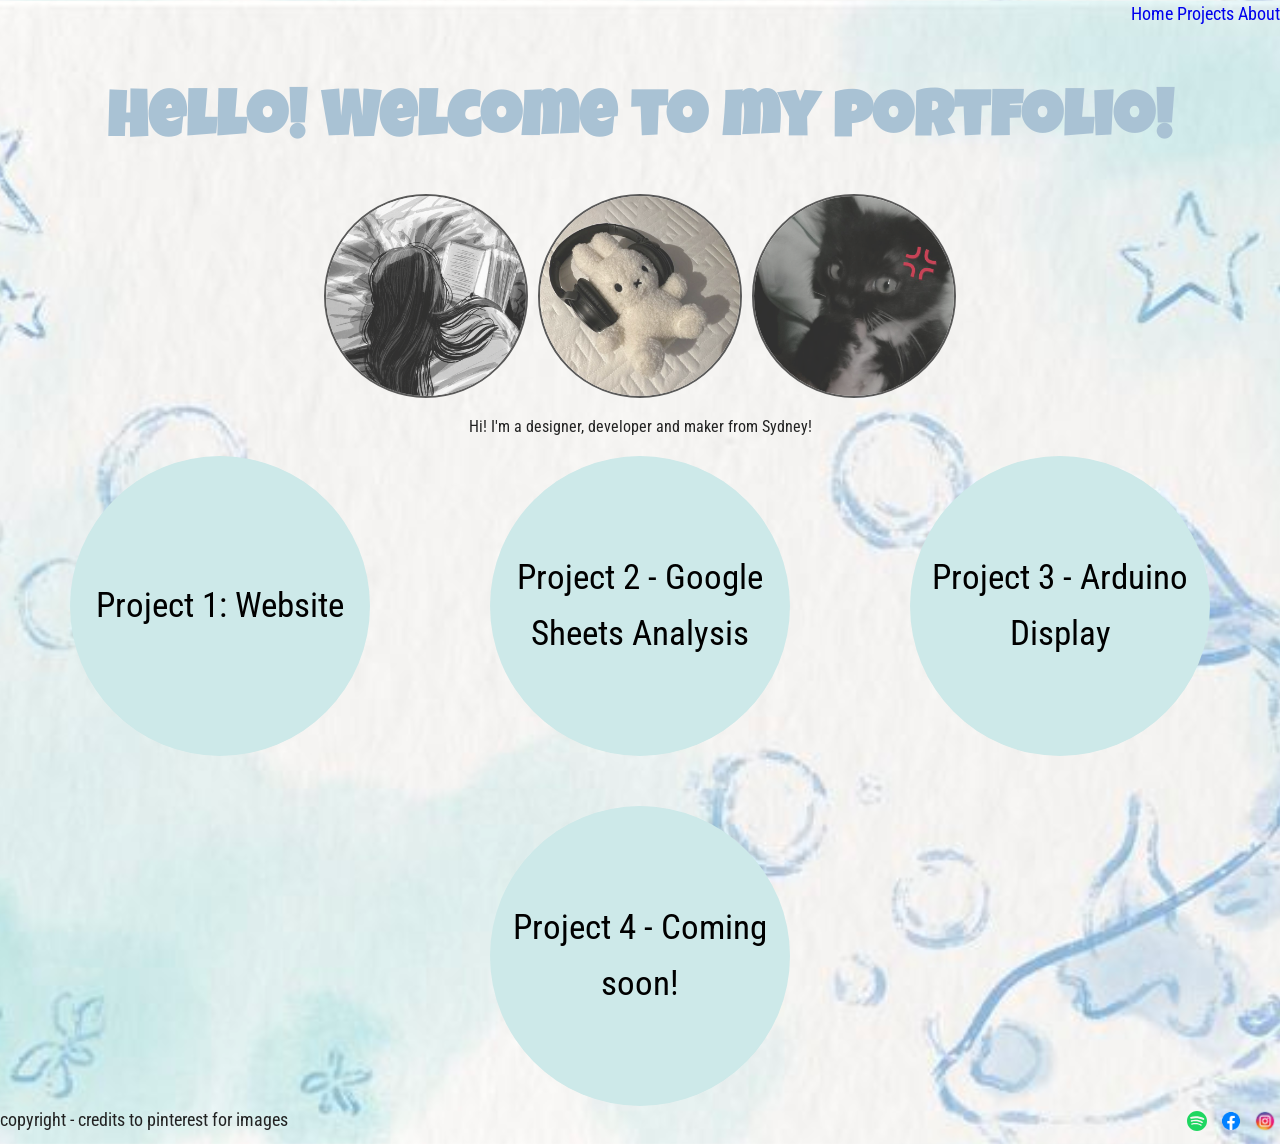
<file: index.html>
<!DOCTYPE html>
<html lang="en">

<head>
    <meta charset="UTF-8">
    <meta name="viewport" content="width=device-width, initial-scale=1.0">
    <title>Home</title>

    <link rel="stylesheet" href="styles.css">
    <link rel="preconnect" href="https://fonts.googleapis.com">
    <link rel="preconnect" href="https://fonts.gstatic.com" crossorigin>
    <link
        href="https://fonts.googleapis.com/css2?family=Luckiest+Guy&family=Ranchers&family=Roboto+Condensed:ital,wght@0,100..900;1,100..900&display=swap"
        rel="stylesheet">
</head>

<body>
    <div class="page-layout">
        <header>
            <nav>
                <a href="#">Home</a>
                <a href="#">Projects</a>
                <a href="#">About</a>
            </nav>
        </header>

        <main>
            <h1>Hello! Welcome to my portfolio!</h1>
            <div class="pfps">
                <img class="images" src="black+white.JPG" alt="Black and White Profile">
                <img class="images" src="miffy.jpg" alt="Miffy Profile">
                <img class="images" src="black-cat-pfp.jpg" alt="Black Cat Profile">
            </div>
            <p>Hi! I'm a designer, developer and maker from Sydney!</p>

            <div class="container">
                <a href="project-1-website.html">
                    <div class="item">Project 1: Website</div>
                </a>
                <a href="project-2-data-analysis.html">
                    <div class="item">Project 2 - Google Sheets Analysis</div>
                </a>
                <a href="project-3-ardunio-display.html">
                    <div class="item">Project 3 - Arduino Display</div>
                </a>
                <div class="item">Project 4 - Coming soon!</div>
            </div>
        </main>

        <footer>
            <div>copyright - credits to pinterest for images</div>
            <nav class="social-links">
                <a href="#">
                    <img class="social-logo" src="./spotify-logo.svg" alt="Spotify Logo" />
                </a>
                <a href="#">
                    <img class="social-logo" src="./facebook-logo(2).png" alt="Facebook Logo" />
                </a>
                <a href="#">
                    <img class="social-logo" src="./instagram-logo(2).webp" alt="Instagram Logo" />
                </a>
            </nav>
        </footer>
</body>

</html>
</file>
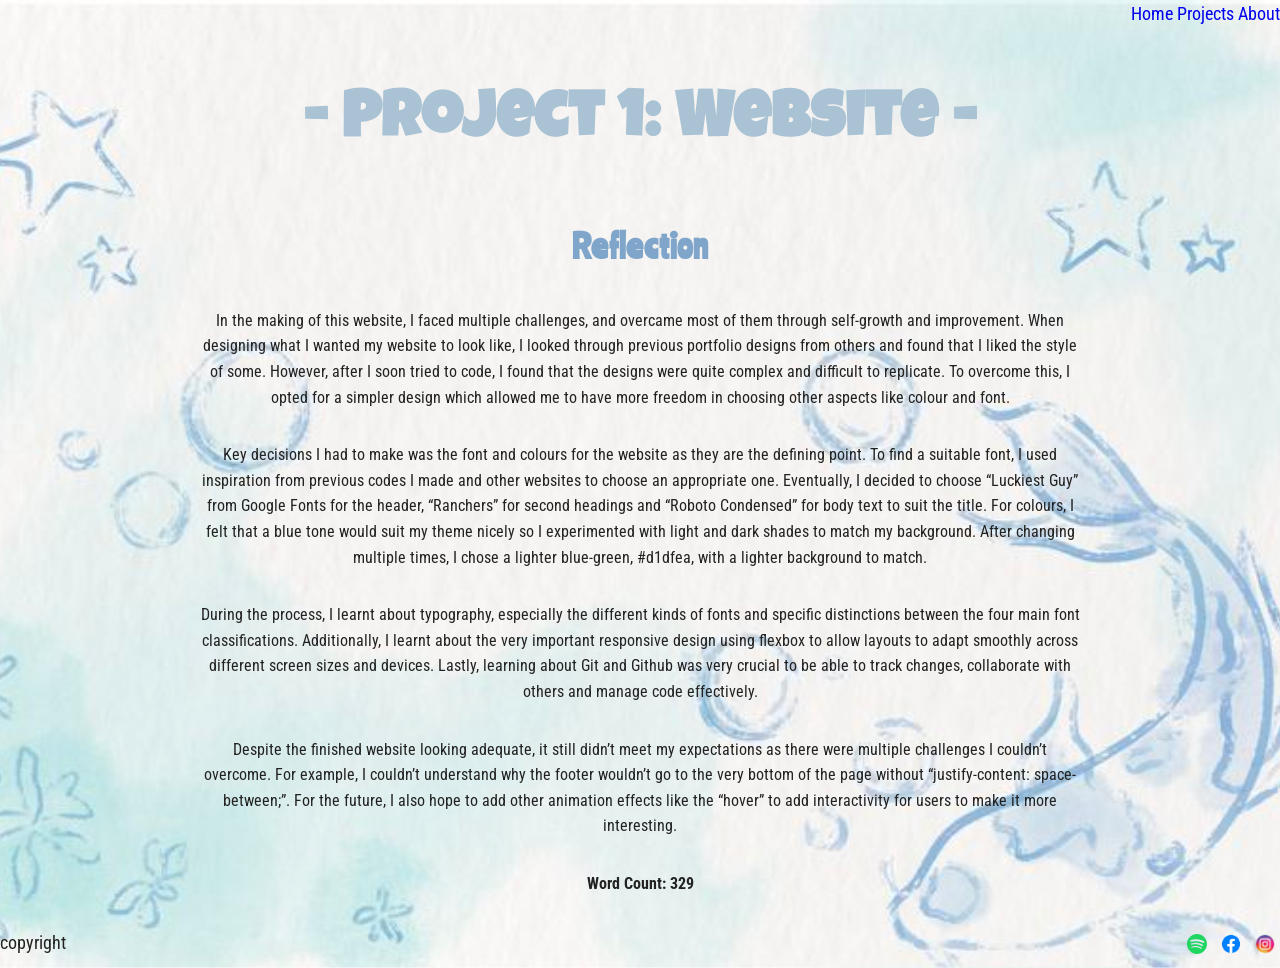
<file: project-1-website.html>
<!DOCTYPE html>
<html lang="en">

<head>
    <meta charset="UTF-8">
    <meta name="viewport" content="width=device-width, initial-scale=1.0">
    <title>Home</title>
    <link rel="stylesheet" href="styles.css">
    <link rel="preconnect" href="https://fonts.googleapis.com">
    <link rel="preconnect" href="https://fonts.gstatic.com" crossorigin>
    <link
        href="https://fonts.googleapis.com/css2?family=Luckiest+Guy&family=Ranchers&family=Roboto+Condensed:ital,wght@0,100..900;1,100..900&display=swap"
        rel="stylesheet">
</head>

<body>
    <div class="page-layout">
        <header>
            <div> </div>
            <nav>
                <a href="index.html">Home</a>
                <a href="#">Projects</a>
                <a href="#">About</a>
            </nav>
        </header>
        <div class="pg-layout">
            <h1>- Project 1: Website -</h1>
            <h2>Reflection</h2>
            <p>In the making of this website, I faced multiple challenges, and overcame most of them through self-growth
                and
                improvement. When designing what I wanted my website to look like, I looked through previous portfolio
                designs from others and found that I liked the style of some. However, after I soon tried to code, I
                found
                that the designs were quite complex and difficult to replicate. To overcome this, I opted for a simpler
                design which allowed me to have more freedom in choosing other aspects like colour and font.</p>

            <p>Key decisions I had to make was the font and colours for the website as they are the defining point. To
                find a suitable font, I used inspiration from previous codes I made and other websites to choose an
                appropriate one. Eventually, I decided to choose “Luckiest Guy” from Google Fonts for the header,
                “Ranchers” for second headings and “Roboto Condensed” for body text to suit the title. For colours, I
                felt that a blue tone would suit my theme nicely so I experimented with light and dark shades to match
                my background. After changing multiple times, I chose a lighter blue-green, #d1dfea, with a lighter
                background to match.</p>

            <p>During the process, I learnt about typography, especially the different kinds of fonts and specific
                distinctions between the four main font classifications. Additionally, I learnt about the very important
                responsive design using flexbox to allow layouts to adapt smoothly across different screen sizes and
                devices. Lastly, learning about Git and Github was very crucial to be able to track changes, collaborate
                with others and manage code effectively.</p>

            <p>Despite the finished website looking adequate, it still didn’t meet my expectations as there were
                multiple
                challenges I couldn’t overcome. For example, I couldn’t understand why the footer wouldn’t go to the
                very
                bottom of the page without “justify-content: space-between;”. For the future, I also hope to add other
                animation effects like the “hover” to add interactivity for users to make it more interesting.</p>

            <p><strong>Word Count: 329</strong></p>
        </div>

        <footer>
            <div>copyright</div>
            <nav class="social-links">
                <a href="#">
                    <img class="social-logo" src="./spotify-logo.svg" alt="Spotify Logo" />
                </a>
                <a href="#">
                    <img class="social-logo" src="./facebook-logo(2).png" alt="Facebook Logo" />
                </a>
                <a href="#">
                    <img class="social-logo" src="./instagram-logo(2).webp" alt="Instagram Logo" />
                </a>
            </nav>
        </footer>

</body>

</html>
</file>
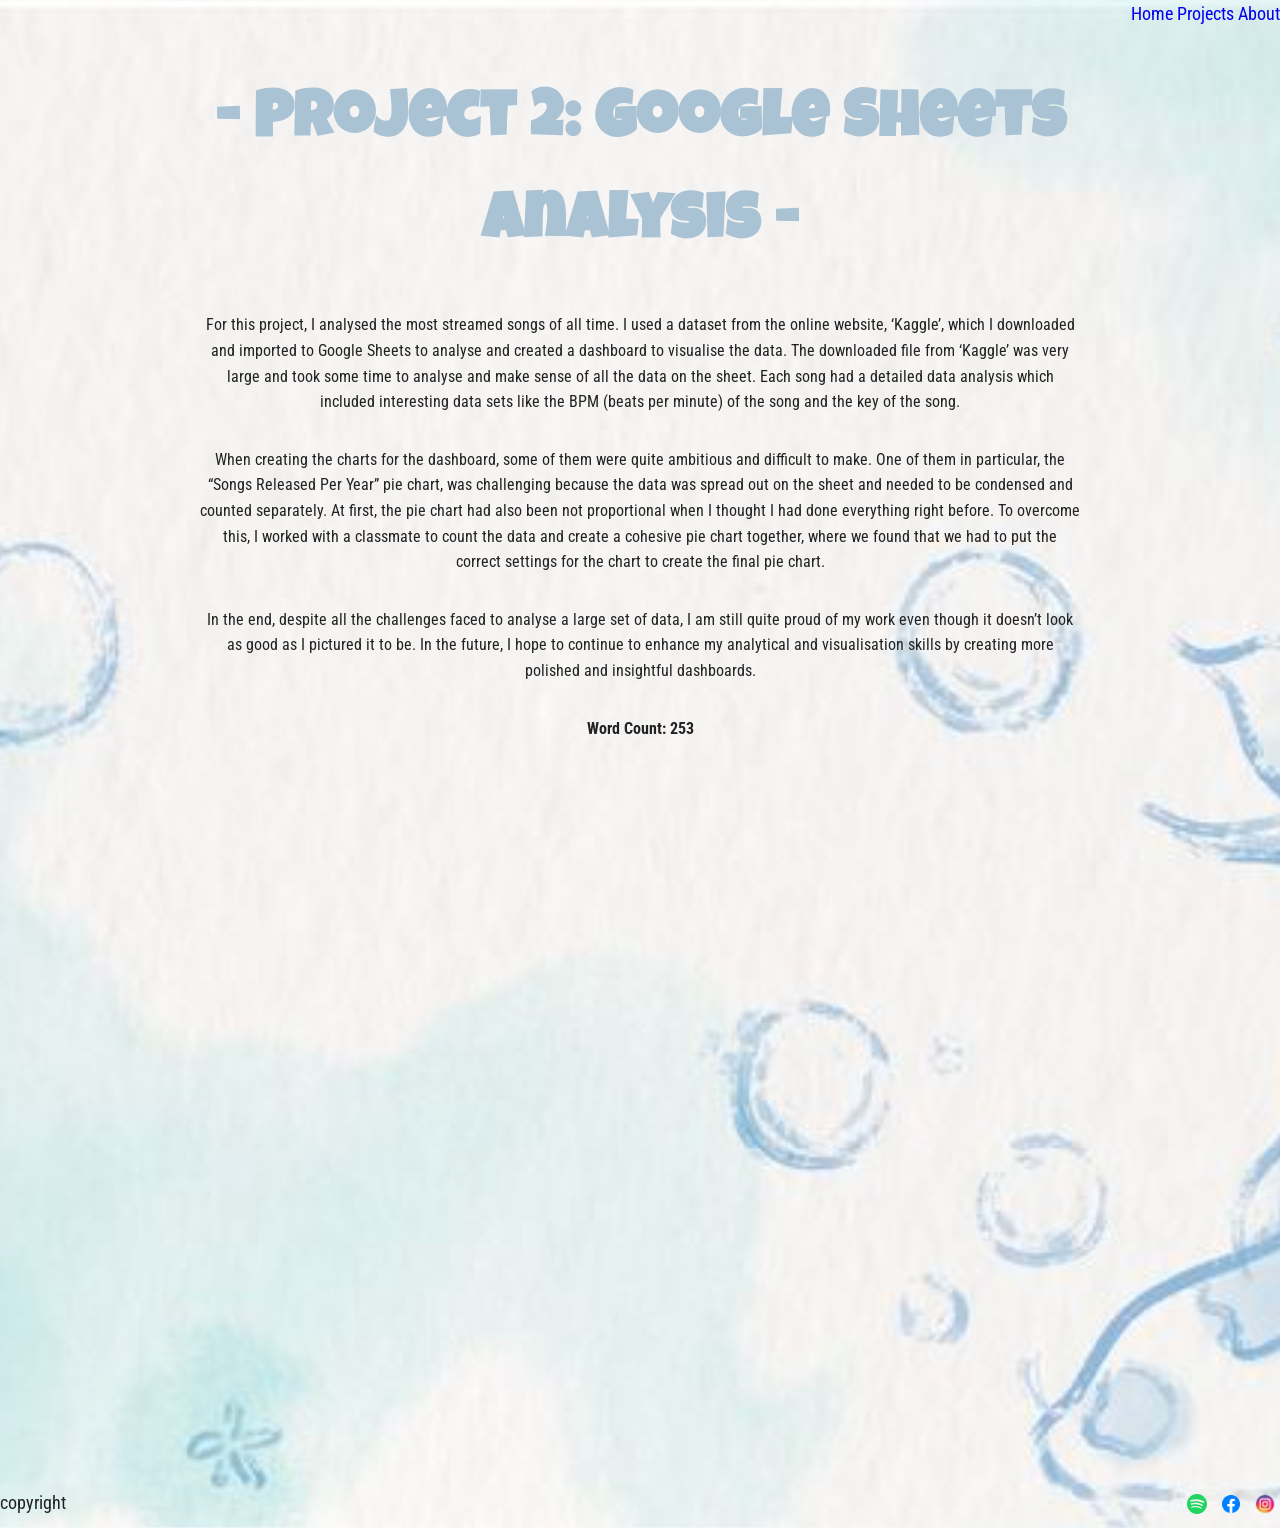
<file: project-2-data-analysis.html>
<!DOCTYPE html>
<html lang="en">

<head>
    <meta charset="UTF-8">
    <meta name="viewport" content="width=device-width, initial-scale=1.0">
    <title>Project 2</title>
    <link rel="stylesheet" href="styles.css">
    <link rel="preconnect" href="https://fonts.googleapis.com">
    <link rel="preconnect" href="https://fonts.gstatic.com" crossorigin>
    <link
        href="https://fonts.googleapis.com/css2?family=Luckiest+Guy&family=Ranchers&family=Roboto+Condensed:ital,wght@0,100..900;1,100..900&display=swap"
        rel="stylesheet">
</head>

<body>
    <div class="page-layout">
        <header>
            <div> </div>
            <nav>
                <a href="index.html">Home</a>
                <a href="#">Projects</a>
                <a href="#">About</a>
            </nav>
        </header>
        <div class="pg-layout">
            <h1>- Project 2: Google Sheets Analysis -</h1>
            <p>For this project, I analysed the most streamed songs of all time. I used a dataset from the online
                website, ‘Kaggle’, which I downloaded and imported to Google Sheets to analyse and created a dashboard
                to visualise the data. The downloaded file from ‘Kaggle’ was very large and took some time to analyse
                and make sense of all the data on the sheet. Each song had a detailed data analysis which included
                interesting data sets like the BPM (beats per minute) of the song and the key of the song.</p>

            <p>When creating the charts for the dashboard, some of them were quite ambitious and difficult to make. One
                of them in particular, the “Songs Released Per Year” pie chart, was challenging because the data was
                spread out on the sheet and needed to be condensed and counted separately. At first, the pie chart had
                also been not proportional when I thought I had done everything right before. To overcome this, I worked
                with a classmate to count the data and create a cohesive pie chart together, where we found that we had
                to put the correct settings for the chart to create the final pie chart.</p>

            <p>In the end, despite all the challenges faced to analyse a large set of data, I am still quite proud of
                my work even though it doesn’t look as good as I pictured it to be. In the future, I hope to continue to
                enhance my analytical and visualisation skills by creating more polished and insightful dashboards.</p>
            <p><strong>Word Count: 253</strong></p>
            </p>
            <iframe
                src="https://docs.google.com/spreadsheets/d/e/2PACX-1vTRxO9UUMej2TQGSXbu32UecUfsy8710GCTxzAOhgCZRNYm_N1gUa1R28sMUHrME-vmt1IuY0yTA4Kh/pubhtml?gid=987655183&amp;single=true&amp;widget=true&amp;headers=false"></iframe>
        </div>
        <footer>
            <div>copyright</div>
            <nav class="social-links">
                <a href="#">
                    <img class="social-logo" src="./spotify-logo.svg" alt="Spotify Logo" />
                </a>
                <a href="#">
                    <img class="social-logo" src="./facebook-logo(2).png" alt="Facebook Logo" />
                </a>
                <a href="#">
                    <img class="social-logo" src="./instagram-logo(2).webp" alt="Instagram Logo" />
                </a>
            </nav>
        </footer>

</body>

</html>
</file>
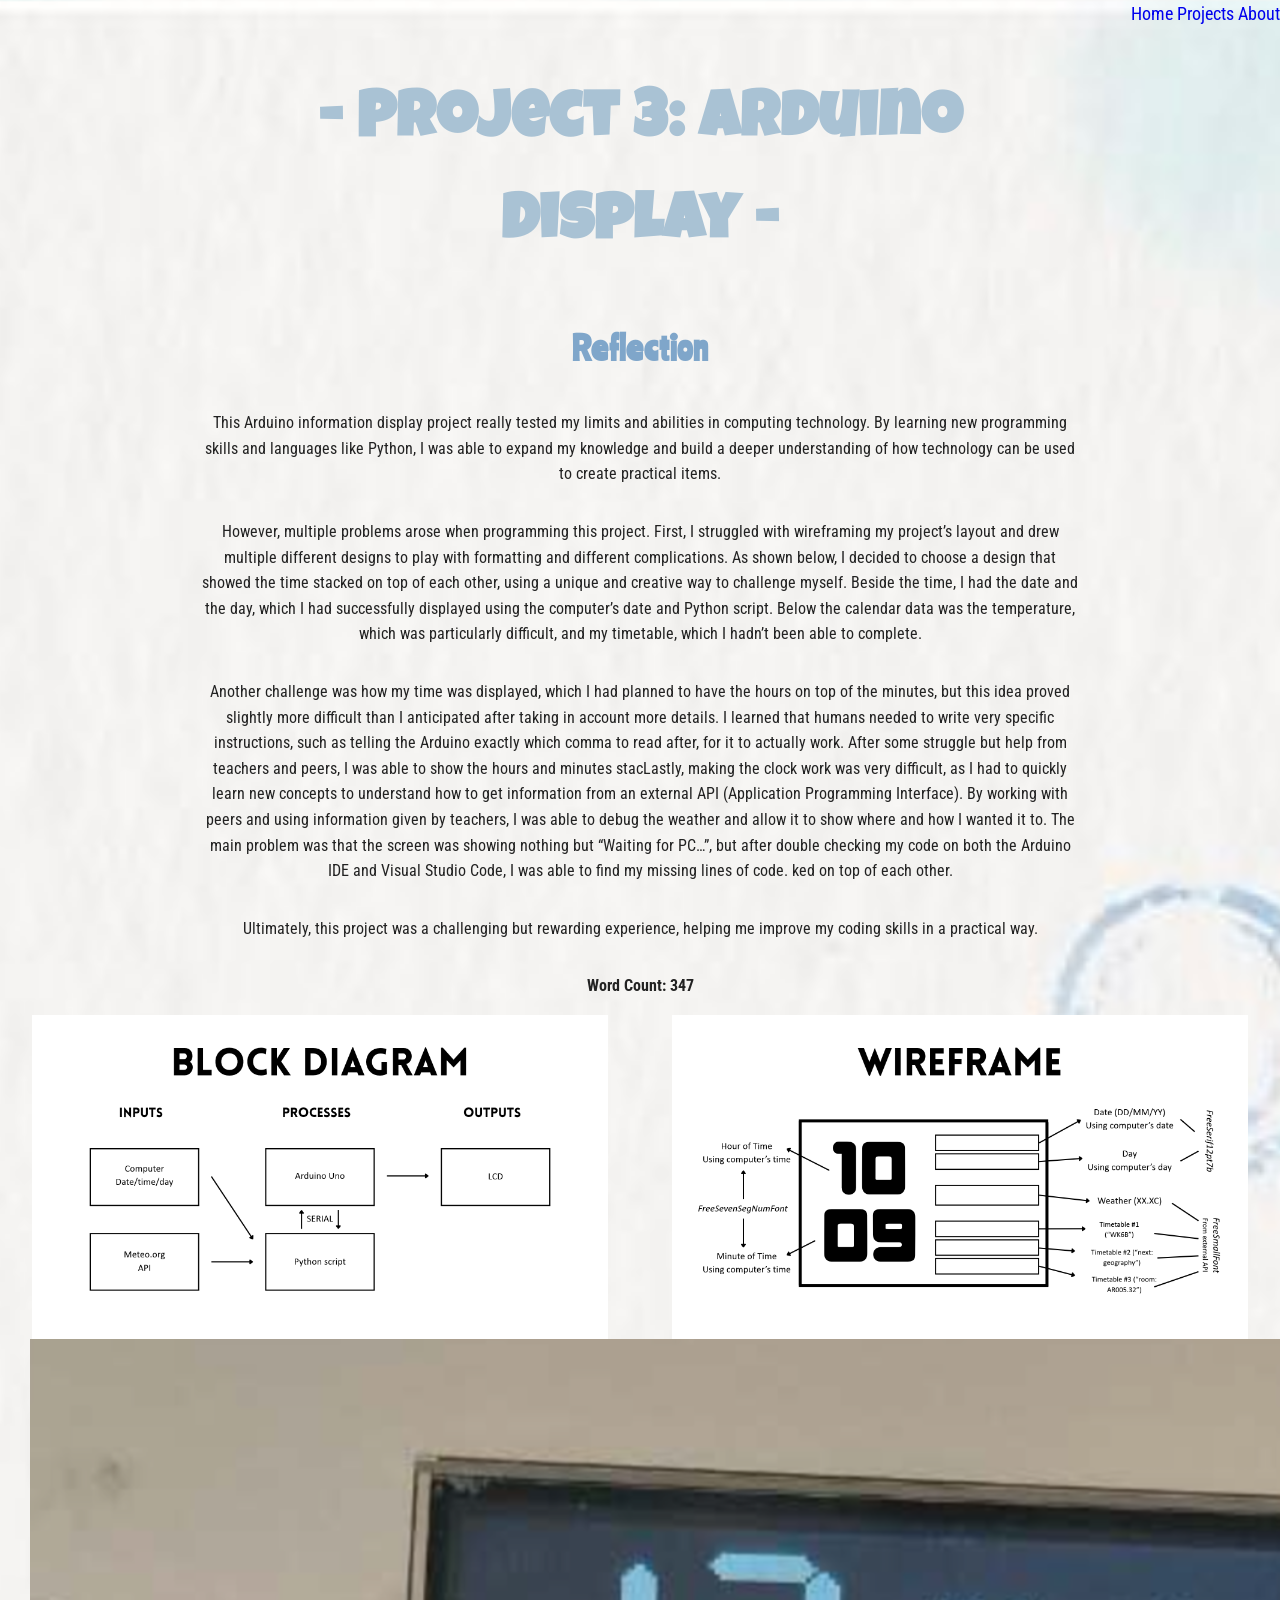
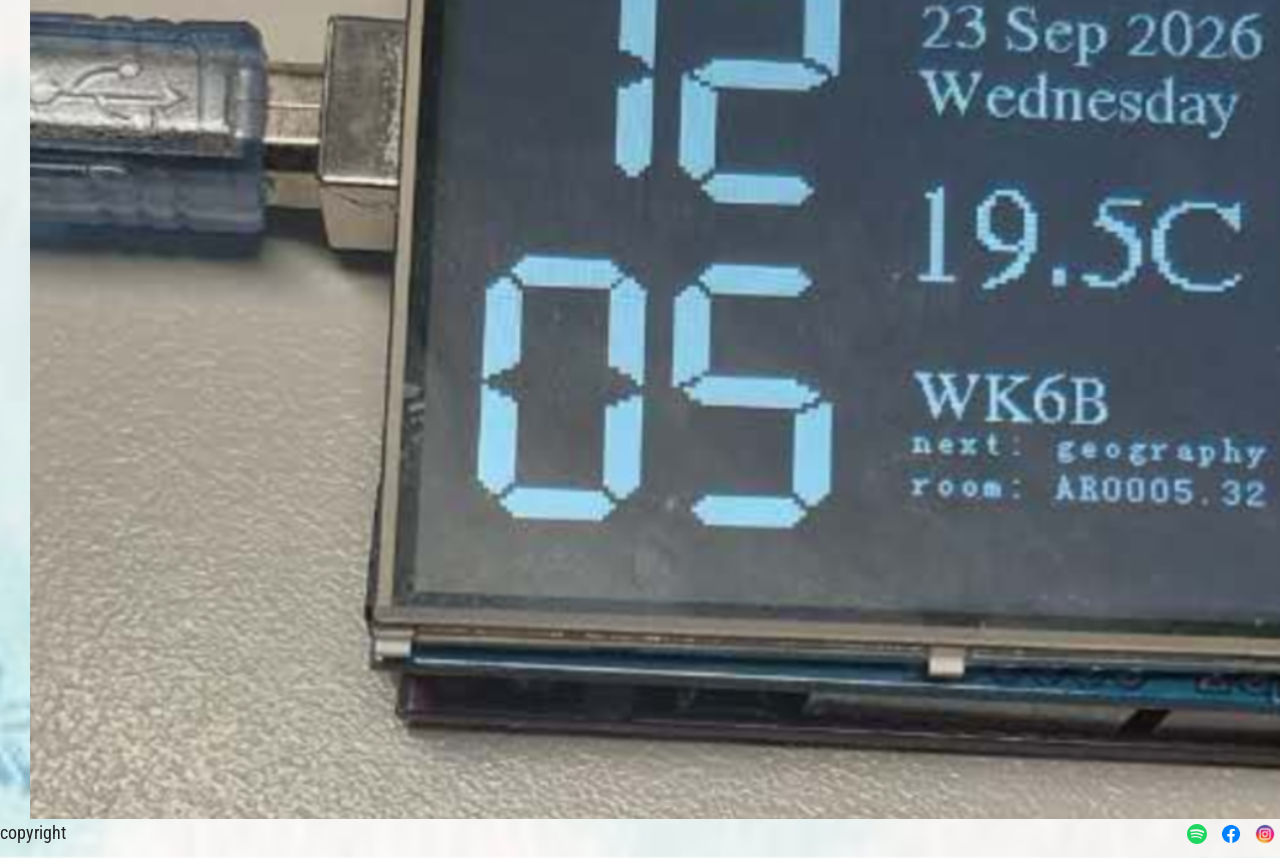
<file: project-3-ardunio-display.html>
<!DOCTYPE html>
<html lang="en">

<head>
    <meta charset="UTF-8">
    <meta name="viewport" content="width=device-width, initial-scale=1.0">
    <title>Project 3</title>
    <link rel="stylesheet" href="styles.css">
    <link rel="preconnect" href="https://fonts.googleapis.com">
    <link rel="preconnect" href="https://fonts.gstatic.com" crossorigin>
    <link
        href="https://fonts.googleapis.com/css2?family=Luckiest+Guy&family=Ranchers&family=Roboto+Condensed:ital,wght@0,100..900;1,100..900&display=swap"
        rel="stylesheet">
</head>

<body>
    <div class="page-layout">
        <header>
            <div> </div>
            <nav>
                <a href="index.html">Home</a>
                <a href="#">Projects</a>
                <a href="#">About</a>
            </nav>
        </header>
        <div class="pg-layout">
            <h1>- Project 3: Arduino Display -</h1>
            <h2>Reflection</h2>
            <p>This Arduino information display project really tested my limits and abilities in computing technology.
                By learning new programming skills and languages like Python, I was able to expand my knowledge and
                build a deeper understanding of how technology can be used to create practical items.</p>

            <p>However, multiple problems arose when programming this project. First, I struggled with wireframing my
                project’s layout and drew multiple different designs to play with formatting and different
                complications. As shown below, I decided to choose a design that showed the time stacked on top of each
                other, using a unique and creative way to challenge myself. Beside the time, I had the date and the day,
                which I had successfully displayed using the computer’s date and Python script. Below the calendar data
                was the temperature, which was particularly difficult, and my timetable, which I hadn’t been able to
                complete.</p>

            <p>Another challenge was how my time was displayed, which I had planned to have the hours on top of the
                minutes, but this idea proved slightly more difficult than I anticipated after taking in account more
                details. I learned that humans needed to write very specific instructions, such as telling the Arduino
                exactly which comma to read after, for it to actually work. After some struggle but help from teachers
                and peers, I was able to show the hours and minutes stacLastly, making the clock work was very
                difficult, as I had to quickly learn new concepts to understand how to get information from an external
                API (Application Programming Interface). By working with peers and using information given by teachers,
                I was able to debug the weather and allow it to show where and how I wanted it to. The main problem was
                that the screen was showing nothing but “Waiting for PC…”, but after double checking my code on both the
                Arduino IDE and Visual Studio Code, I was able to find my missing lines of code. ked on top of each
                other.</p>

            <p>Ultimately, this project was a challenging but rewarding experience, helping me improve my coding skills
                in a practical way.</p>

            <p><strong>Word Count: 347</strong></p>
        </div>

        <div class="ardunio-images">
            <img class="block-diagram" src="block-diagram1.png" alt="Block Diagram Image">
            <img class="wireframe" src="wireframe1.png" alt="Wireframe Image">
        </div>

        <div class="actual-images">
            <img class="ardunio-picture" src="3.png" alt="Block Diagram Image">
            <img class="sketch" src="4.png" alt="Wireframe Sketch on Paper">
        </div>

        <footer>
            <div>copyright</div>
            <nav class="social-links">
                <a href="#">
                    <img class="social-logo" src="./spotify-logo.svg" alt="Spotify Logo" />
                </a>
                <a href="#">
                    <img class="social-logo" src="./facebook-logo(2).png" alt="Facebook Logo" />
                </a>
                <a href="#">
                    <img class="social-logo" src="./instagram-logo(2).webp" alt="Instagram Logo" />
                </a>
            </nav>
        </footer>

</body>

</html>
</file>
<file: styles.css>
body {
    background-color: #d8deeb;
    font-family: "Roboto Condensed", sans-serif;
    color: #848ea3;
    line-height: 1.6;
    color: #222;
    margin: 0;
    background-size: cover;
    background-position: bottom;
    background-image: url("ipad\ tablet\ wallpaper\ blue.jpg");
}

.page-layout {
    display: flex;
    flex-direction: column;
    min-height: 100vh;
    justify-content: space-between;
}

.pg-layout {
    display: flex;
    flex-direction: column;
    min-height: 100vh;
    margin-left: 200px;
    margin-right: 200px;
}

iframe {
    width: 100%;
    height: 700px;
    border: none;
}


.item:hover {
    background-color: #d1dfea;
    color: black;
    transform: scaleY(0.9);
    transform-origin: center;
    transition: all 0, 2s ease ease-in-out;
    transform: scale(0.9, 0.9);
    transition: 0.3s ease;
}

header {
    display: flex;
    justify-content: right;
    font-size: 18px;
}

footer {
    display: flex;
    justify-content: space-between;
    font-size: 18px;
    border: none;
}

h1 {
    text-align: center;
    font-family: "Luckiest Guy", cursive;
    font-size: 4rem;
    letter-spacing: 1px;
    margin-bottom: 20px;
    color: #a9c2d4
}

p {
    text-align: center;
}

.container {
    display: flex;
    gap: 50px;
    flex-wrap: wrap;
    justify-content: center;
    width: 100%;
    justify-content: space-evenly;
}

.pfps {
    display: flex;
    flex-wrap: wrap;
    gap: 10px;
    justify-content: center;
    width: 100%;
}

.images {
    width: 200px;
    height: 200px;
    border-radius: 50%;
    border: 2px solid #333;
    opacity: 0.8;
}

.item {
    display: flex;
    width: 300px;
    height: 300px;
    background: #cde9e9;
    font-size: 35px;
    color: black;
    margin: auto;
    border-radius: 50%;
    justify-content: center;
    flex-direction: column;
    align-items: center;
    text-align: center;
}

.luckiest-guy-regular {
    font-family: "Luckiest Guy", cursive;
    font-weight: 400;
    font-style: normal;
}

.roboto-condensed {
    font-family: "Roboto Condensed", sans-serif;
    font-optical-sizing: auto;
    font-weight: 100;
    font-style: normal;
}

.ranchers-regular {
    font-family: "Ranchers", sans-serif;
    font-weight: 400;
    font-style: normal;
}

h2 {
    text-align: center;
    font-family: "Ranchers", cursive;
    font-size: 2rem;
    letter-spacing: 1px;
    margin-bottom: 20px;
    color: #7fa6ca
}

.social-logo {
    width: 30px;
    height: 30px;
}

.social-links a {
    text-decoration: none;
}

a {
    text-decoration: none;
}

.ardunio-images {
    display: flex;
    justify-content: space-around;
}

.block-diagram {
    max-width: 45%;
    height: auto;
}

.wireframe {
    max-width: 45%;
    height: auto;
}

.actual-images {
    display: flex;
    justify-content: space-around;
    margin-left: 30px;
    width: 25%;
}
</file>
